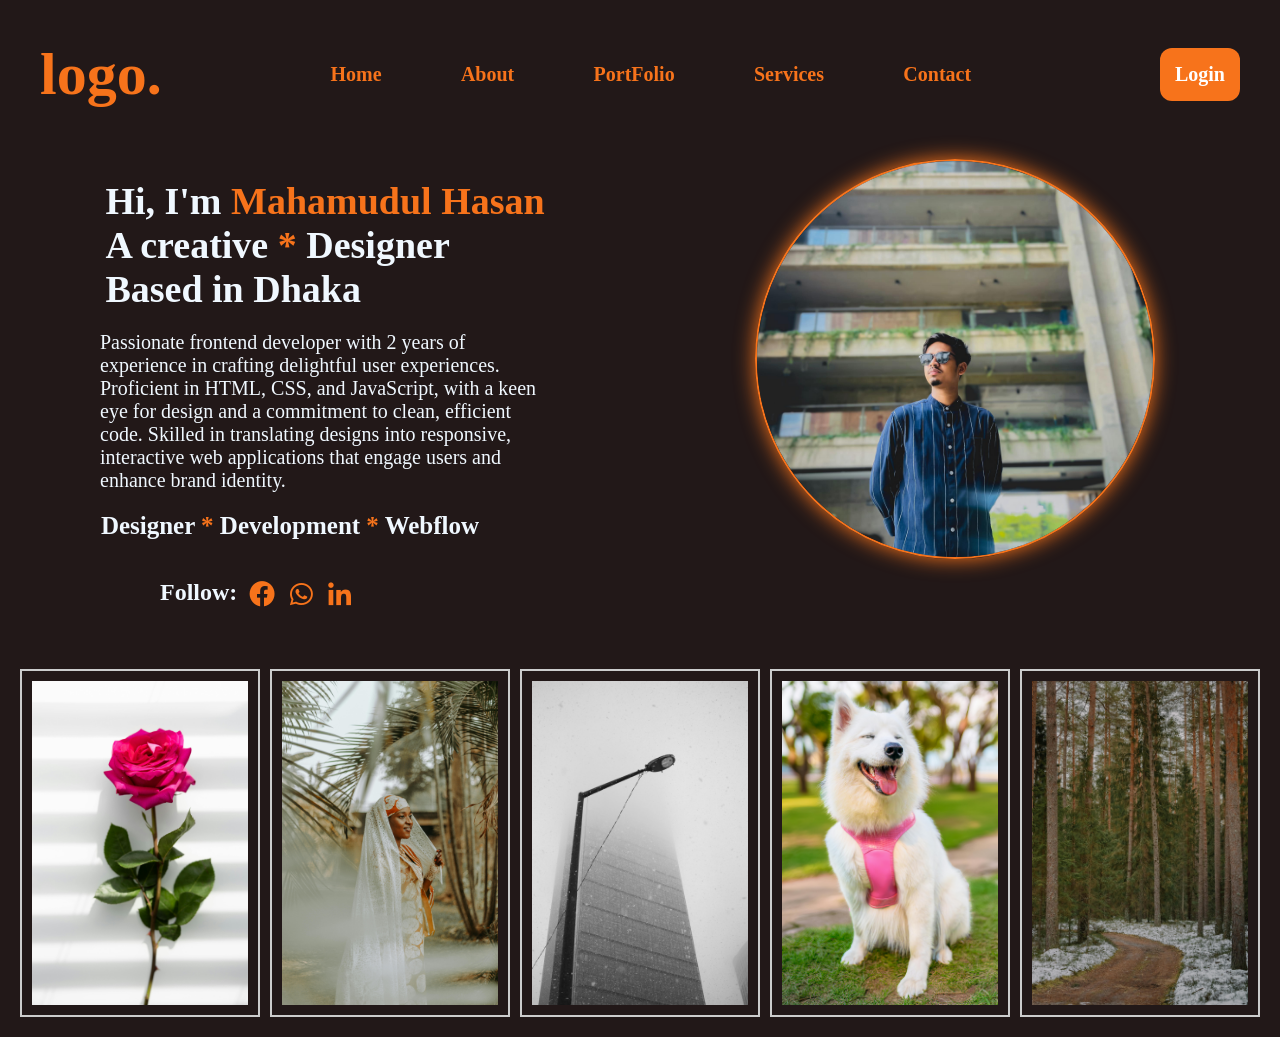
<file: index.html>
<!DOCTYPE html>
<html lang="en">
<head>
    <meta charset="UTF-8">
    <meta name="viewport" content="width=device-width, initial-scale=1.0">
    <link rel="shortcut icon" href="/favicon.png" type="image/x-icon">
    <title>My Portfolio</title>
    <link rel="stylesheet" href="style.css">
    <link href='https://unpkg.com/boxicons@2.1.4/css/boxicons.min.css' rel='stylesheet'>
</head>
<body>
    <section class="NavBar">
        <div class="logo">
            <h1>logo.</h1>
        </div>
        <div class="navText">
            <a href="#">Home</a>
            <a href="#">About</a>
            <a href="#">PortFolio</a>
            <a href="#">Services</a>
            <a href="#">Contact</a>
        </div>
        <div class="logOutButton">
            <a href="">Login</a>
        </div>
    </section>

    <section class="Hero">
        <div class="heroTitle">
            <h1 class="bioH1">Hi, I'm <span class="star_clr">Mahamudul Hasan </span><br>A creative <span class="star_clr">*</span> Designer
                <br>Based in Dhaka</h1>
            <p>Passionate frontend developer with 2 years of experience in crafting delightful user experiences. Proficient in HTML,
                CSS, and JavaScript, with a keen eye for design and a commitment to clean, efficient code. Skilled in translating
                designs into responsive, interactive web applications that engage users and enhance brand identity.            
            </p>
            <h2>Designer <span class="star_clr">*</span> Development <span class="star_clr">*</span> Webflow</h2>
        </div>
        <div class="heroPic">
            <img src="/img-1.jpg" alt="">
        </div>
        
    </section>
    <section class="icons">
        <div>
         <h2>Follow:</h2>
        </div>
         <div class="icon-size">
         <a href="#"><i class='bx bxl-facebook-circle'></i></a>
         <a href="#"><i class='bx bxl-whatsapp' ></i></a>
         <a href="#"><i class='bx bxl-linkedin' ></i></a>
    </section>
    <div class="photo-grid">
        <div class="photo-box">
            <img src="/pic1 (2).jpg" alt="Photo 1" class="img1">
        </div>
        <div class="photo-box">
            <img src="/pic2 (2).jpg" alt="Photo 2">
        </div>
        <div class="photo-box">
            <img src="/pic5.jpg" alt="Photo 3">
        </div>
        <div class="photo-box">
            <img src="/pic3 (2).jpg" alt="Photo 4">
        </div>
        <div class="photo-box">
            <img src="/pic4 (2).jpg" alt="Photo 5">
        </div>
    </div>
    
    

</body>
</html>
</file>
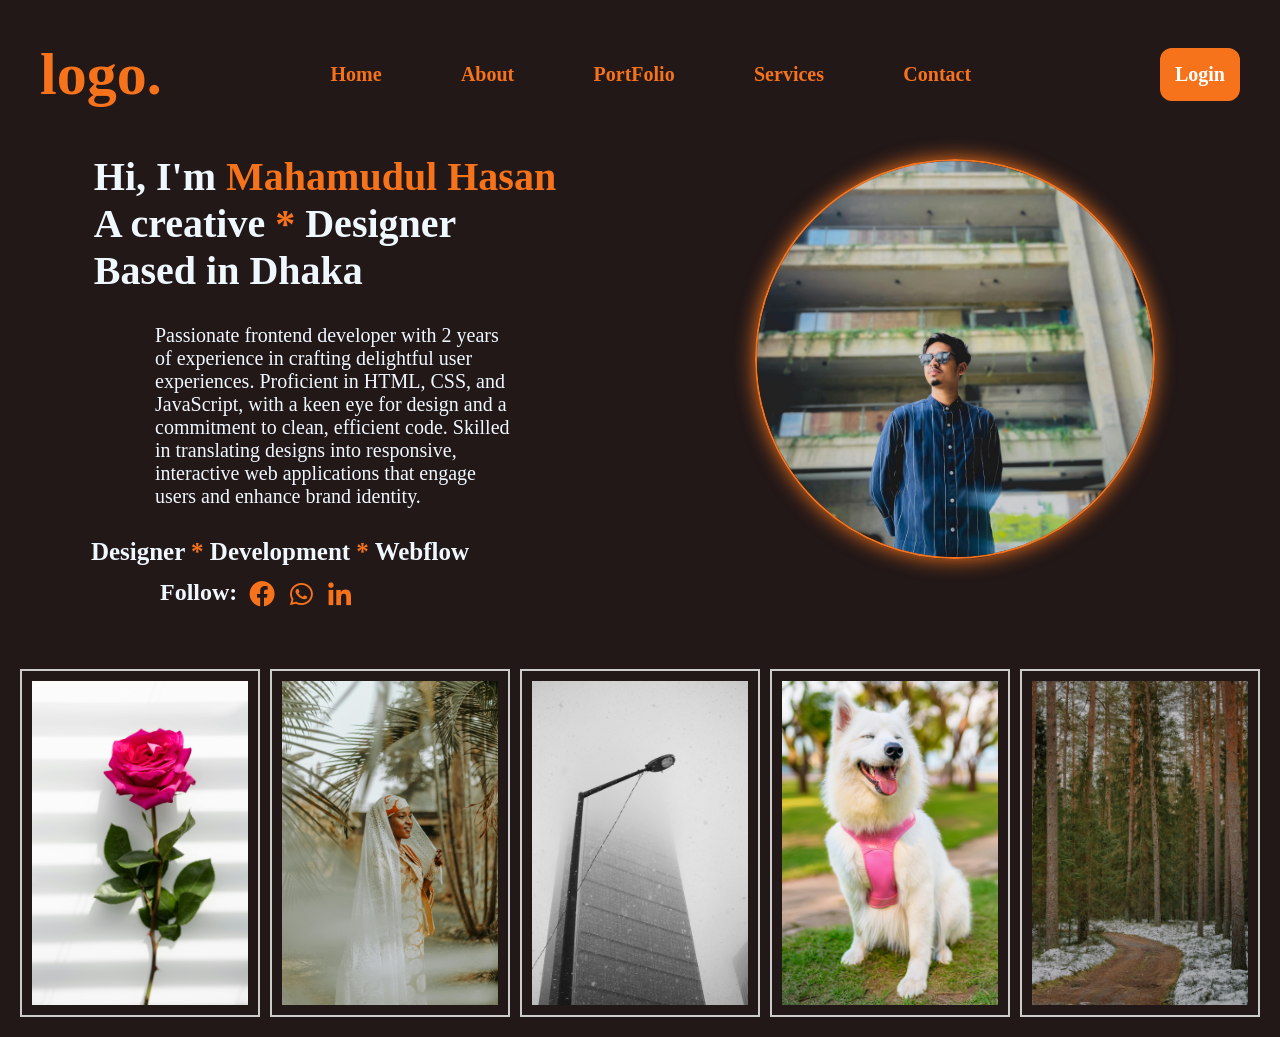
<file: code/index.html>
<!DOCTYPE html>
<html lang="en">
<head>
    <meta charset="UTF-8">
    <meta name="viewport" content="width=device-width, initial-scale=1.0">
    <link rel="shortcut icon" href="/pic/favicon.png" type="image/x-icon">
    <title>My Portfolio</title>
    <link rel="stylesheet" href="style.css">
    <link href='https://unpkg.com/boxicons@2.1.4/css/boxicons.min.css' rel='stylesheet'>
</head>
<body>
    <section class="NavBar">
        <div class="logo">
            <h1>logo.</h1>
        </div>
        <div class="navText">
            <a href="#">Home</a>
            <a href="#">About</a>
            <a href="#">PortFolio</a>
            <a href="#">Services</a>
            <a href="#">Contact</a>
        </div>
        <div class="logOutButton">
            <a href="">Login</a>
        </div>
    </section>

    <section class="Hero">
        <div class="heroTitle">
            <h1 class="bioH1">Hi, I'm <span class="star_clr">Mahamudul Hasan </span><br>A creative <span class="star_clr">*</span> Designer
                <br>Based in Dhaka</h1>
            <p>Passionate frontend developer with 2 years of experience in crafting delightful user experiences. Proficient in HTML,
                CSS, and JavaScript, with a keen eye for design and a commitment to clean, efficient code. Skilled in translating
                designs into responsive, interactive web applications that engage users and enhance brand identity.            
            </p>
            <h2>Designer <span class="star_clr">*</span> Development <span class="star_clr">*</span> Webflow</h2>
        </div>
        <div class="heroPic">
            <img src="/pic/img-1.jpg" alt="">
        </div>
    </section>
    <section class="icons">
        <div>
         <h2>Follow:</h2>
        </div>
         <div class="icon-size">
         <a href="#"><i class='bx bxl-facebook-circle'></i></a>
         <a href="#"><i class='bx bxl-whatsapp' ></i></a>
         <a href="#"><i class='bx bxl-linkedin' ></i></a>
    </section>
    <div class="photo-grid">
        <div class="photo-box">
            <img src="/pic/pexels-ameliacui-31103993.jpg" alt="Photo 1" class="img1">
        </div>
        <div class="photo-box">
            <img src="/pic/pexels-bobbydimas-30635628.jpg" alt="Photo 2">
        </div>
        <div class="photo-box">
            <img src="/pic/pic5.jpg" alt="Photo 3">
        </div>
        <div class="photo-box">
            <img src="/pic/pexels-christopher-welsch-leveroni-2150186467-31137577.jpg" alt="Photo 4">
        </div>
        <div class="photo-box">
            <img src="/pic/pexels-miami302-30663489 (1).jpg" alt="Photo 5">
        </div>
    </div>
    
    

</body>
</html>
</file>
<file: style.css>
*{
    padding: 0px 0px;
    margin: 0px 0px;
}
:root{
    --bodyColor: rgb(34, 24, 24);
    --orageColor:rgb(247, 115, 27);
}
body{
    background-color: var(--bodyColor);
}

.NavBar{
    display: flex;
    flex-direction: row;
    justify-content: center;
    justify-content: space-between;
    padding: 20px 20px;
    margin: 20px 20px;
    
}

.logo{
    font-size: 40px;
    color:var(--orageColor);
    cursor: pointer;
    transition: 0.2s;
}
.logo:hover{
    color: aliceblue;
}

.navText{
    width: 700px;
    display: flex;
    align-items: center;
    justify-content: space-around;
    font-size: 20px;
    gap: 20px;
    font-weight: 600;
}
.navText a{
    text-decoration: none;
    color:var(--orageColor);
    transition: 0.2s;
}

.navText a:hover{
    color:aliceblue;
}

.logOutButton{
    font-size: 20px;
    display: flex;
    align-items: center;
    margin-left: 20px;
    
}
.logOutButton a{
    text-decoration: none;
    background-color:var(--orageColor);
    color: white;
    font-weight: 600;
    padding: 15px 15px;
    border-radius: 12px;
    transition: 0.2s;
}

.logOutButton a:hover{
    background-color: aliceblue;
    color: var(--orageColor)
}

.Hero{
    display: flex;
    height: 400px;
    padding: 10px 10px;
}
.heroTitle{
    width: 50%;
    height: 100%;
    display: flex;
    flex-direction: column;
    justify-content: center;
    align-items: center;
    gap: 20px;
}

.heroPic{
    width: 50%;
    height: 100%;
}

.heroTitle{
    width: 50%;
    height: 100%;
    color: aliceblue;
    display: flex;
    flex-direction: column;
    justify-content: center;
    align-items: center;
    
}
.heroTitle h1{
    padding: 0px;
    font-size: 38px;
}
.heroTitle p{
    width: 450px;
    font-size: 20px;
}
.heroTitle h2{
    font-size: 25px;
    margin-right: 70px;
}
.star_clr{
    color:var(--orageColor);
}

.heroPic{
    display: flex;
    justify-content: center;
}

.heroPic img{
    max-width: 100%;
    max-height: 100%;
    border-radius: 50%;
    border: 2px solid var(--orageColor);
    box-shadow:var(--orageColor) 0px 0px 20px, var(--orageColor) 0px 0px 0px;
}

.icons{
    position: relative;
    height: 30px;
    width: 220px;
    padding: 10px 10px;
    color: aliceblue;
    display: flex;
    gap: 5px;
    left: 150px;
}

.icon-size a{
    color: var(--orageColor);
    font-size: 30px;
    margin-left: 5px;
}


 
.photo-grid {
    margin-top: 30px;
    display: grid;
    grid-template-columns: repeat(5, 1fr);
    grid-auto-rows: auto; 
    gap: 10px;
    padding: 20px;
}

.photo-box {
    border: 2px solid #ccc; 
    padding: 10px;
    
    text-align: center;
}

.photo-box img {
    width: 100%; 
    height: auto;
    display: block;
}
.img1{
    height: 40px;
}
</file>
<file: code/style.css>
*{
    padding: 0px 0px;
    margin: 0px 0px;
}
:root{
    --bodyColor: rgb(34, 24, 24);
    --orageColor:rgb(247, 115, 27);
}
body{
    background-color: var(--bodyColor);
}

.NavBar{
    display: flex;
    flex-direction: row;
    justify-content: center;
    justify-content: space-between;
    padding: 20px 20px;
    margin: 20px 20px;
    
}

.logo{
    font-size: 40px;
    color:var(--orageColor);
    cursor: pointer;
    transition: 0.2s;
}
.logo:hover{
    color: aliceblue;
}

.navText{
    width: 700px;
    display: flex;
    align-items: center;
    justify-content: space-around;
    font-size: 20px;
    gap: 20px;
    font-weight: 600;
}
.navText a{
    text-decoration: none;
    color:var(--orageColor);
    transition: 0.2s;
}

.navText a:hover{
    color:aliceblue;
}

.logOutButton{
    font-size: 20px;
    display: flex;
    align-items: center;
    margin-left: 20px;
    
}
.logOutButton a{
    text-decoration: none;
    background-color:var(--orageColor);
    color: white;
    font-weight: 600;
    padding: 15px 15px;
    border-radius: 12px;
    transition: 0.2s;
}

.logOutButton a:hover{
    background-color: aliceblue;
    color: var(--orageColor)
}

.Hero{
    display: flex;
    height: 400px;
    padding: 10px 10px;
}
.heroTitle{
    width: 50%;
    height: 100%;
    display: flex;
    flex-direction: column;
    justify-content: center;
    align-items: center;
    gap: 20px;
}

.heroPic{
    width: 50%;
    height: 100%;
}

.heroTitle h1{
    font-size: 40px;
    color: aliceblue;
    
}

.heroTitle h2{
    position: relative;
    font-size: 25px;
    right: 45px;
    color: aliceblue;

}

.heroTitle p{
    font-size: 20px;
    padding: 10px 120px;
    margin-left: 25px;
    color: aliceblue;
}
.star_clr{
    color:var(--orageColor);
}

.heroPic{
    display: flex;
    justify-content: center;
}

.heroPic img{
    max-width: 100%;
    max-height: 100%;
    border-radius: 50%;
    border: 2px solid var(--orageColor);
    box-shadow:var(--orageColor) 0px 0px 20px, var(--orageColor) 0px 0px 0px;
}

.icons{
    position: relative;
    height: 30px;
    width: 220px;
    padding: 10px 10px;
    color: aliceblue;
    left: 150px;
    display: flex;
    gap: 5px;
}

.icon-size a{
    color: var(--orageColor);
    font-size: 30px;
    margin-left: 5px;
}


 
.photo-grid {
    margin-top: 30px;
    display: grid;
    grid-template-columns: repeat(5, 1fr);
    grid-auto-rows: auto; 
    gap: 10px;
    padding: 20px;
}

.photo-box {
    border: 2px solid #ccc; 
    padding: 10px;
    
    text-align: center;
}

.photo-box img {
    width: 100%; 
    height: auto;
    display: block;
}
.img1{
    height: 40px;
}
</file>
